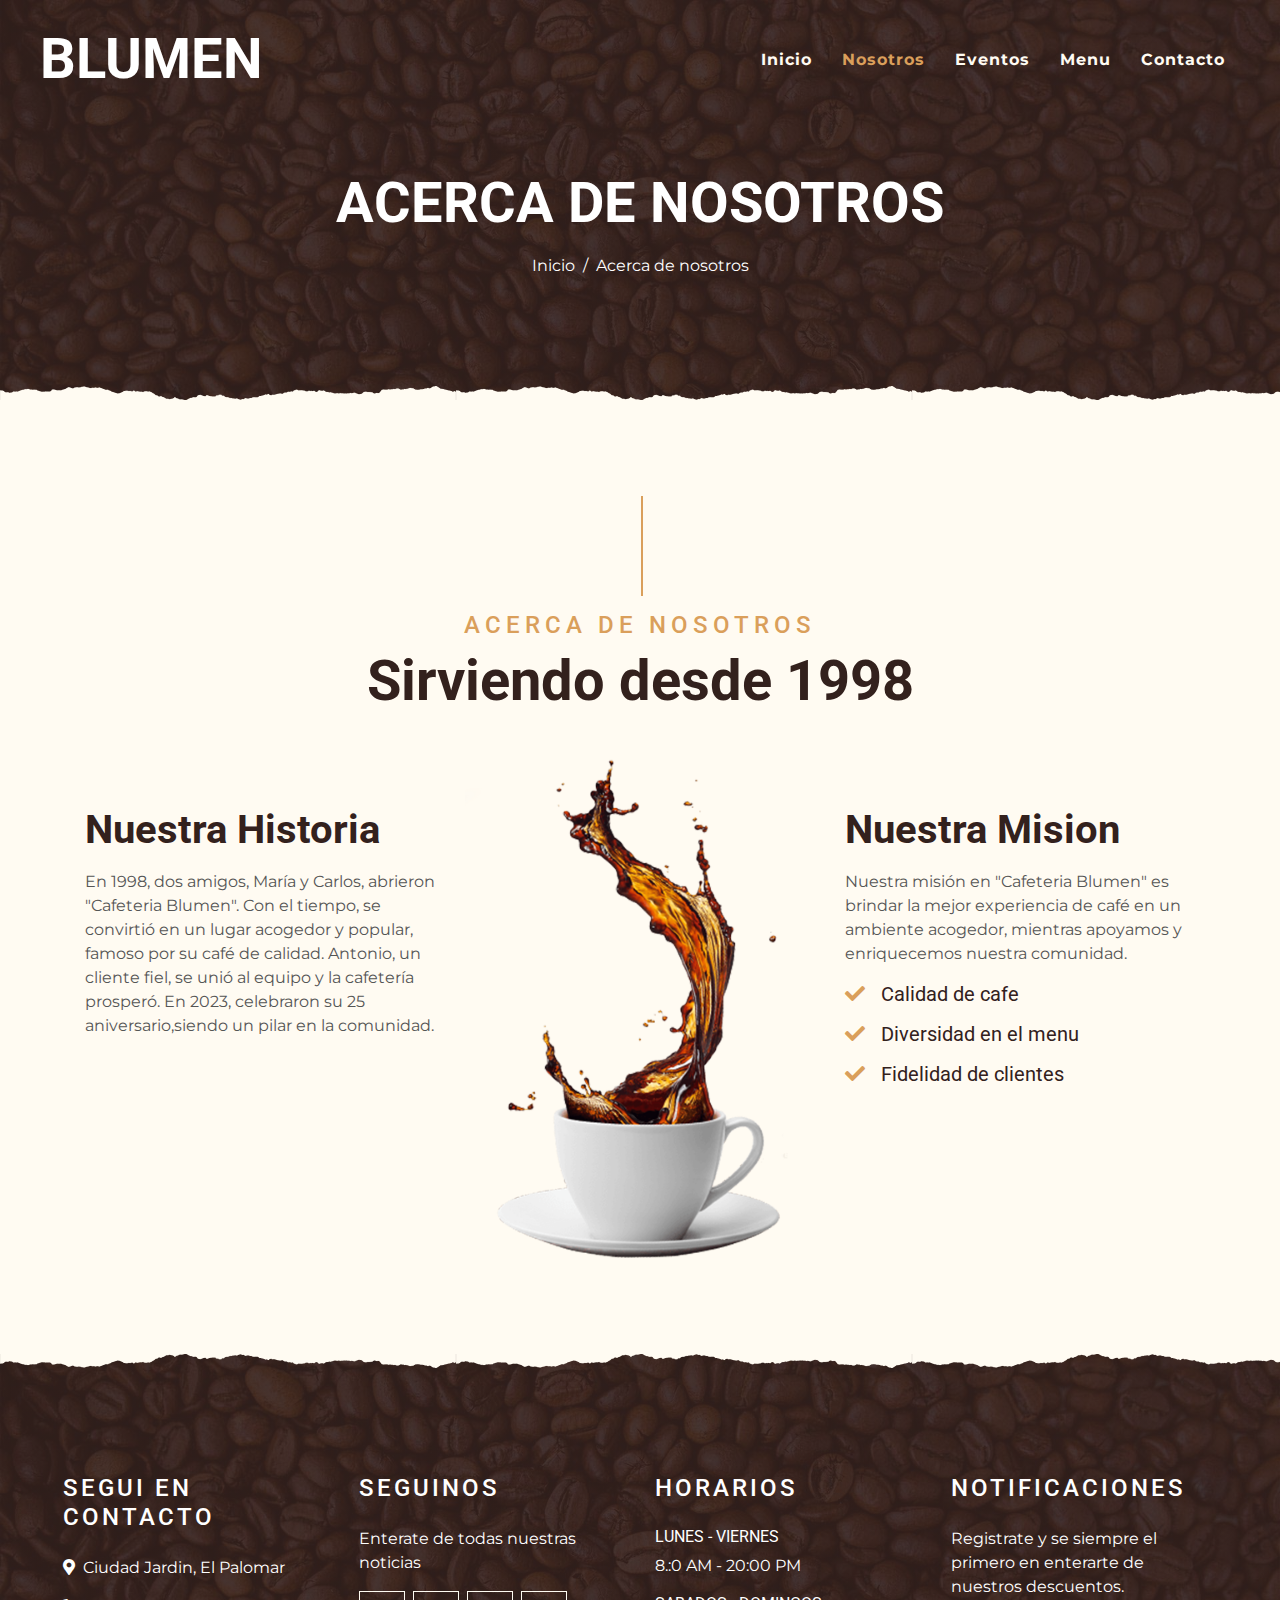
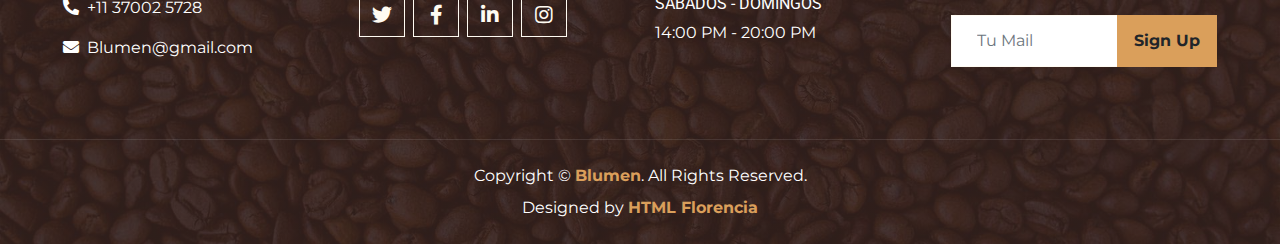
<file: Proyectofinal-FlorenciaHimmel/acerca.html>
<!DOCTYPE html>
<html lang="es">

<head>
    <meta charset="utf-8">
    <title>Cafeteria Blumen</title>
    <meta content="width=device-width, initial-scale=1.0" name="viewport">

    <!-- Favicon -->
    <link href="img/favicon.ico" rel="icon">

    <!-- Google Font -->
    <link rel="preconnect" href="https://fonts.gstatic.com">
    <link href="https://fonts.googleapis.com/css2?family=Montserrat:wght@200;400&family=Roboto:wght@400;500;700&display=swap" rel="stylesheet"> 

    <!-- Font Awesome -->
    <link href="https://cdnjs.cloudflare.com/ajax/libs/font-awesome/5.10.0/css/all.min.css" rel="stylesheet">


    <!-- Customized Bootstrap Stylesheet -->
    <link href="css/style.min.css" rel="stylesheet">
</head>

<body>
    <!-- Navbar -->
    <div class="container-fluid p-0 nav-bar">
        <nav class="navbar navbar-expand-lg bg-none navbar-dark py-3">
            <a href="index.html" class="navbar-brand px-lg-4 m-0">
                <h1 class="m-0 display-4 text-uppercase text-white">BLUMEN</h1>
            </a>
            <button type="button" class="navbar-toggler" data-toggle="collapse" data-target="#navbarCollapse">
                <span class="navbar-toggler-icon"></span>
            </button>
            <div class="collapse navbar-collapse justify-content-between" id="navbarCollapse">
                <div class="navbar-nav ml-auto p-4">
                    <a href="index.html" class="nav-item nav-link ">Inicio</a>
                    <a href="acerca.html" class="nav-item nav-link active">Nosotros</a>
                    <a href="eventos.html" class="nav-item nav-link">Eventos</a>
                    <a href="menu.html" class="nav-item nav-link">Menu</a>
                    <a href="contacto.html" class="nav-item nav-link">Contacto</a>
                </div>  
                </div>
            </div>
        </nav>
    </div>
    <!-- Navbar fin -->


    <!-- Page Header Start -->
    <div class="container-fluid page-header mb-5 position-relative overlay-bottom">
        <div class="d-flex flex-column align-items-center justify-content-center pt-0 pt-lg-5" style="min-height: 400px">
            <h1 class="display-4 mb-3 mt-0 mt-lg-5 text-white text-uppercase">Acerca de nosotros</h1>
            <div class="d-inline-flex mb-lg-5">
                <p class="m-0 text-white"><a class="text-white" href="">Inicio</a></p>
                <p class="m-0 text-white px-2">/</p>
                <p class="m-0 text-white">Acerca de nosotros</p>
            </div>
        </div>
    </div>
    <!-- Page Header End -->


    <!-- About Start -->
    <div class="container-fluid py-5">
        <div class="container">
            <div class="section-title">
                <h4 class="text-primary text-uppercase" style="letter-spacing: 5px;">Acerca de nosotros</h4>
                <h1 class="display-4">Sirviendo desde 1998</h1>
            </div>
            <div class="row">
                <div class="col-lg-4 py-0 py-lg-5">
                    <h1 class="mb-3">Nuestra Historia</h1>
                    <h5 class="mb-3"></h5>
                    <p>En 1998, dos amigos, María y Carlos, abrieron "Cafeteria Blumen". Con el tiempo, se convirtió en un lugar acogedor y popular, famoso por su café de calidad. Antonio, un cliente fiel, se unió al equipo y la cafetería prosperó. En 2023, celebraron su 25 aniversario,siendo un pilar en la comunidad.</p>
                </div>
                <div class="col-lg-4 py-5 py-lg-0" style="min-height: 500px;">
                    <div class="position-relative h-100">
                        <img class="position-absolute w-100 h-100" src="img/about.png" style="object-fit: cover;">
                    </div>
                </div>
                <div class="col-lg-4 py-0 py-lg-5">
                    <h1 class="mb-3">Nuestra Mision</h1>
                    <p>Nuestra misión en "Cafeteria Blumen" es brindar la mejor experiencia de café en un ambiente acogedor, mientras apoyamos y enriquecemos nuestra comunidad.</p>
                    <h5 class="mb-3"><i class="fa fa-check text-primary mr-3"></i>Calidad de cafe</h5>
                    <h5 class="mb-3"><i class="fa fa-check text-primary mr-3"></i>Diversidad en el menu</h5>
                    <h5 class="mb-3"><i class="fa fa-check text-primary mr-3"></i>Fidelidad de clientes</h5>
                </div>
            </div>
        </div>
    </div>
    <!-- About End -->



    <!-- Footer -->
    <div class="container-fluid footer text-white mt-5 pt-5 px-0 position-relative overlay-top">
        <div class="row mx-0 pt-5 px-sm-3 px-lg-5 mt-4">
            <div class="col-lg-3 col-md-6 mb-5">
                <h4 class="text-white text-uppercase mb-4" style="letter-spacing: 3px;">Segui en contacto</h4>
                <p><i class="fa fa-map-marker-alt mr-2"></i>Ciudad Jardin, El Palomar</p>
                <p><i class="fa fa-phone-alt mr-2"></i>+11 37002 5728</p>
                <p class="m-0"><i class="fa fa-envelope mr-2"></i>Blumen@gmail.com</p>
            </div>
            <div class="col-lg-3 col-md-6 mb-5">
                <h4 class="text-white text-uppercase mb-4" style="letter-spacing: 3px;">Seguinos</h4>
                <p>Enterate de todas nuestras noticias</p>
                <div class="d-flex justify-content-start">
                    <a class="btn btn-lg btn-outline-light btn-lg-square mr-2" href="#"><i class="fab fa-twitter"></i></a>
                    <a class="btn btn-lg btn-outline-light btn-lg-square mr-2" href="#"><i class="fab fa-facebook-f"></i></a>
                    <a class="btn btn-lg btn-outline-light btn-lg-square mr-2" href="#"><i class="fab fa-linkedin-in"></i></a>
                    <a class="btn btn-lg btn-outline-light btn-lg-square" href="#"><i class="fab fa-instagram"></i></a>
                </div>
            </div>
            <div class="col-lg-3 col-md-6 mb-5">
                <h4 class="text-white text-uppercase mb-4" style="letter-spacing: 3px;">Horarios</h4>
                <div>
                    <h6 class="text-white text-uppercase">Lunes - Viernes</h6>
                    <p>8.:0 AM - 20:00 PM</p>
                    <h6 class="text-white text-uppercase">Sabados - Domingos</h6>
                    <p>14:00 PM - 20:00 PM</p>
                </div>
            </div>
            <div class="col-lg-3 col-md-6 mb-5">
                <h4 class="text-white text-uppercase mb-4" style="letter-spacing: 3px;">Notificaciones</h4>
                <p>Registrate y se siempre el primero en enterarte de nuestros descuentos.</p>
                <div class="w-100">
                    <div class="input-group">
                        <input type="text" class="form-control border-light" style="padding: 25px;" placeholder="Tu Mail">
                        <div class="input-group-append">
                            <button class="btn btn-primary font-weight-bold px-3">Sign Up</button>
                        </div>
                    </div>
                </div>
            </div>
        </div>
        <div class="container-fluid text-center text-white border-top mt-4 py-4 px-sm-3 px-md-5" style="border-color: rgba(256, 256, 256, .1) !important;">
            <p class="mb-2 text-white">Copyright &copy; <a class="font-weight-bold" href="#">Blumen</a>. All Rights Reserved.</a></p>
            <p class="m-0 text-white">Designed by <a class="font-weight-bold" href="#">HTML Florencia</a></p>
        </div>
    </div>
    <!-- Footer Fin-->


    <!-- Back to Top -->
    <a href="#" class="btn btn-lg btn-primary btn-lg-square back-to-top"><i class="fa fa-angle-double-up"></i></a>

</body>

</html>
</file>
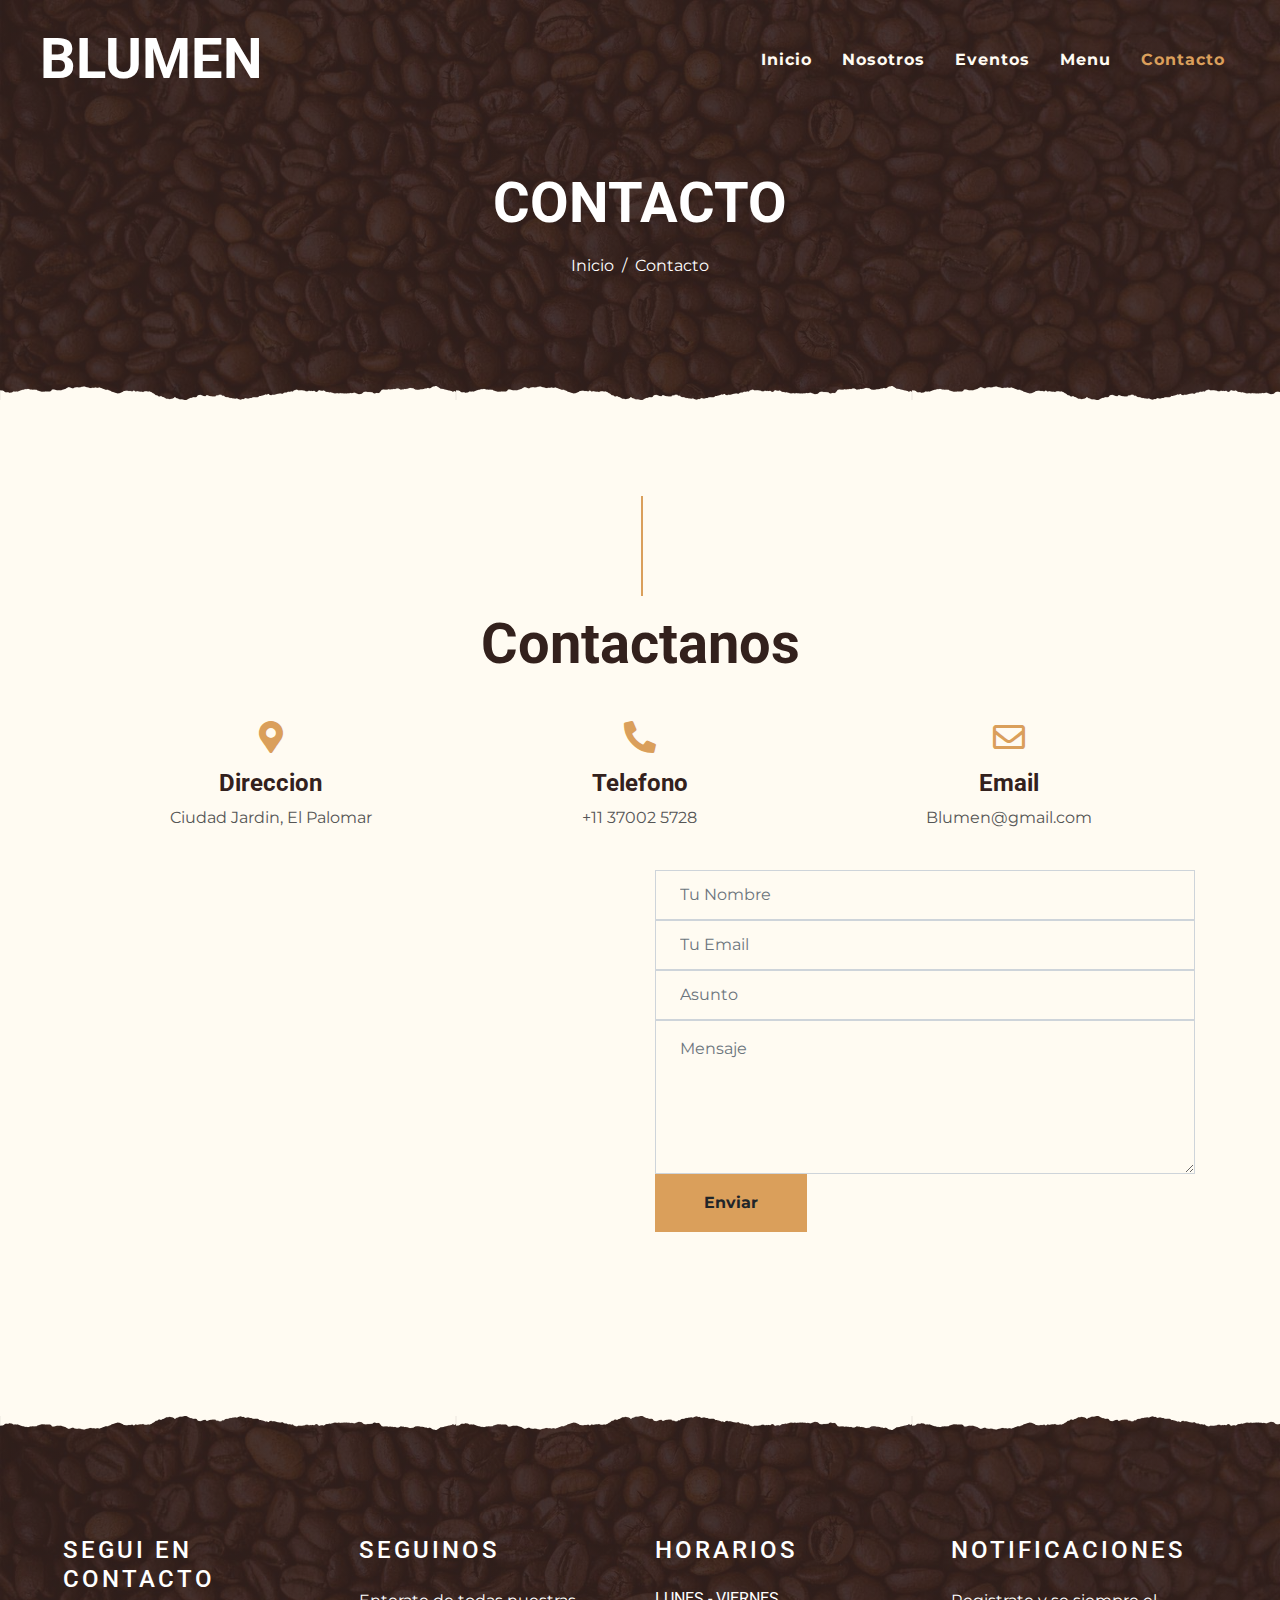
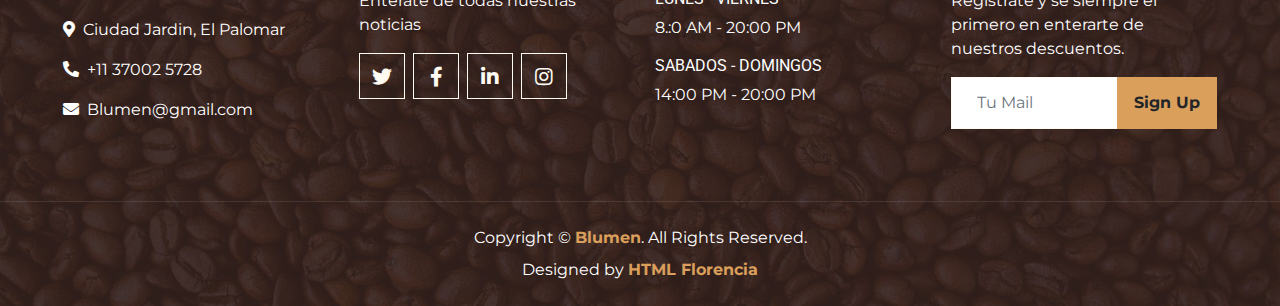
<file: Proyectofinal-FlorenciaHimmel/contacto.html>
<!DOCTYPE html>
<html lang="es">

<head>
    <meta charset="utf-8">
    <title>Cafeteria Blumen</title>
    <meta content="width=device-width, initial-scale=1.0" name="viewport">

    <!-- Favicon -->
    <link href="img/favicon.ico" rel="icon">

    <!-- Google Font -->
    <link rel="preconnect" href="https://fonts.gstatic.com">
    <link href="https://fonts.googleapis.com/css2?family=Montserrat:wght@200;400&family=Roboto:wght@400;500;700&display=swap" rel="stylesheet"> 

    <!-- Font Awesome -->
    <link href="https://cdnjs.cloudflare.com/ajax/libs/font-awesome/5.10.0/css/all.min.css" rel="stylesheet">

    <!-- Customized Bootstrap Stylesheet -->
    <link href="css/style.min.css" rel="stylesheet">
</head>

<body>
    <!-- Navbar -->
    <div class="container-fluid p-0 nav-bar">
        <nav class="navbar navbar-expand-lg bg-none navbar-dark py-3">
            <a href="index.html" class="navbar-brand px-lg-4 m-0">
                <h1 class="m-0 display-4 text-uppercase text-white">BLUMEN</h1>
            </a>
            <button type="button" class="navbar-toggler" data-toggle="collapse" data-target="#navbarCollapse">
                <span class="navbar-toggler-icon"></span>
            </button>
            <div class="collapse navbar-collapse justify-content-between" id="navbarCollapse">
                <div class="navbar-nav ml-auto p-4">
                    <a href="index.html" class="nav-item nav-link ">Inicio</a>
                    <a href="acerca.html" class="nav-item nav-link">Nosotros</a>
                    <a href="eventos.html" class="nav-item nav-link">Eventos</a>
                    <a href="menu.html" class="nav-item nav-link">Menu</a>
                    <a href="contacto.html" class="nav-item nav-link active">Contacto</a>
                </div>  
                </div>
            </div>
        </nav>
    </div>
    <!-- Navbar fin -->


    <!-- Page Header Start -->
    <div class="container-fluid page-header mb-5 position-relative overlay-bottom">
        <div class="d-flex flex-column align-items-center justify-content-center pt-0 pt-lg-5" style="min-height: 400px">
            <h1 class="display-4 mb-3 mt-0 mt-lg-5 text-white text-uppercase">Contacto</h1>
            <div class="d-inline-flex mb-lg-5">
                <p class="m-0 text-white"><a class="text-white" href="">Inicio</a></p>
                <p class="m-0 text-white px-2">/</p>
                <p class="m-0 text-white">Contacto</p>
            </div>
        </div>
    </div>
    <!-- Page Header End -->


    <!-- Contact Start -->
    <div class="container-fluid pt-5">
        <div class="container">
            <div class="section-title">
                <h1 class="display-4">Contactanos</h1>
            </div>
            <div class="row px-3 pb-2">
                <div class="col-sm-4 text-center mb-3">
                    <i class="fa fa-2x fa-map-marker-alt mb-3 text-primary"></i>
                    <h4 class="font-weight-bold">Direccion</h4>
                    <p>Ciudad Jardin, El Palomar</p>
                </div>
                <div class="col-sm-4 text-center mb-3">
                    <i class="fa fa-2x fa-phone-alt mb-3 text-primary"></i>
                    <h4 class="font-weight-bold">Telefono</h4>
                    <p>+11 37002 5728</p>
                </div>
                <div class="col-sm-4 text-center mb-3">
                    <i class="far fa-2x fa-envelope mb-3 text-primary"></i>
                    <h4 class="font-weight-bold">Email</h4>
                    <p>Blumen@gmail.com                    </p>
                </div>
            </div>
            <div class="row">
                <div class="col-md-6 pb-5">
                    <iframe style="width: 100%; height: 443px;"
                    src="https://www.google.com/maps/embed?pb=!1m18!1m12!1m3!1d6568.008632965605!2d-58.595913401093725!3d-34.60405235859238!2m3!1f0!2f0!3f0!3m2!1i1024!2i768!4f13.1!3m3!1m2!1s0x95bcb853d0483bb1%3A0x861deec6d68c7e46!2sPlaza%20de%20los%20Aviadores!5e0!3m2!1ses!2sar!4v1691090152617!5m2!1ses!2sar" frameborder="0" style="border:0;" allowfullscreen="" aria-hidden="false" tabindex="0"></iframe>
                </div>
                <div class="col-md-6 pb-5">
                    <div class="contact-form">
                        <div id="success"></div>
                        <form name="sentMessage" id="contactForm" novalidate="novalidate">
                            <div class="control-group">
                                <input type="text" class="form-control bg-transparent p-4" placeholder="Tu Nombre"
                                   />
                               
                            </div>
                            <div class="control-group">
                                <input type="email" class="form-control bg-transparent p-4" placeholder="Tu Email"
                                     />
                               
                            </div>
                            <div class="control-group">
                                <input type="text" class="form-control bg-transparent p-4" id="subject" placeholder="Asunto"
                                   />
                              
                            </div>
                            <div class="control-group">
                                <textarea class="form-control bg-transparent py-3 px-4" rows="5"  placeholder="Mensaje"
                                    ></textarea>
                               
                            </div>
                            <div>
                                <button class="btn btn-primary font-weight-bold py-3 px-5" type="submit">Enviar</button>
                            </div>
                        </form>
                    </div>
                </div>
            </div>
        </div>
    </div>
    <!-- Contact End -->



    <!-- Footer -->
    <div class="container-fluid footer text-white mt-5 pt-5 px-0 position-relative overlay-top">
        <div class="row mx-0 pt-5 px-sm-3 px-lg-5 mt-4">
            <div class="col-lg-3 col-md-6 mb-5">
                <h4 class="text-white text-uppercase mb-4" style="letter-spacing: 3px;">Segui en contacto</h4>
                <p><i class="fa fa-map-marker-alt mr-2"></i>Ciudad Jardin, El Palomar</p>
                <p><i class="fa fa-phone-alt mr-2"></i>+11 37002 5728</p>
                <p class="m-0"><i class="fa fa-envelope mr-2"></i>Blumen@gmail.com</p>
            </div>
            <div class="col-lg-3 col-md-6 mb-5">
                <h4 class="text-white text-uppercase mb-4" style="letter-spacing: 3px;">Seguinos</h4>
                <p>Enterate de todas nuestras noticias</p>
                <div class="d-flex justify-content-start">
                    <a class="btn btn-lg btn-outline-light btn-lg-square mr-2" href="#"><i class="fab fa-twitter"></i></a>
                    <a class="btn btn-lg btn-outline-light btn-lg-square mr-2" href="#"><i class="fab fa-facebook-f"></i></a>
                    <a class="btn btn-lg btn-outline-light btn-lg-square mr-2" href="#"><i class="fab fa-linkedin-in"></i></a>
                    <a class="btn btn-lg btn-outline-light btn-lg-square" href="#"><i class="fab fa-instagram"></i></a>
                </div>
            </div>
            <div class="col-lg-3 col-md-6 mb-5">
                <h4 class="text-white text-uppercase mb-4" style="letter-spacing: 3px;">Horarios</h4>
                <div>
                    <h6 class="text-white text-uppercase">Lunes - Viernes</h6>
                    <p>8.:0 AM - 20:00 PM</p>
                    <h6 class="text-white text-uppercase">Sabados - Domingos</h6>
                    <p>14:00 PM - 20:00 PM</p>
                </div>
            </div>
            <div class="col-lg-3 col-md-6 mb-5">
                <h4 class="text-white text-uppercase mb-4" style="letter-spacing: 3px;">Notificaciones</h4>
                <p>Registrate y se siempre el primero en enterarte de nuestros descuentos.</p>
                <div class="w-100">
                    <div class="input-group">
                        <input type="text" class="form-control border-light" style="padding: 25px;" placeholder="Tu Mail">
                        <div class="input-group-append">
                            <button class="btn btn-primary font-weight-bold px-3">Sign Up</button>
                        </div>
                    </div>
                </div>
            </div>
        </div>
        <div class="container-fluid text-center text-white border-top mt-4 py-4 px-sm-3 px-md-5" style="border-color: rgba(256, 256, 256, .1) !important;">
            <p class="mb-2 text-white">Copyright &copy; <a class="font-weight-bold" href="#">Blumen</a>. All Rights Reserved.</a></p>
            <p class="m-0 text-white">Designed by <a class="font-weight-bold" href="#">HTML Florencia</a></p>
        </div>
    </div>
    <!-- Footer fin -->

    <!-- Back to Top -->
    <a href="#" class="btn btn-lg btn-primary btn-lg-square back-to-top"><i class="fa fa-angle-double-up"></i></a>

</body>

</html>
</file>
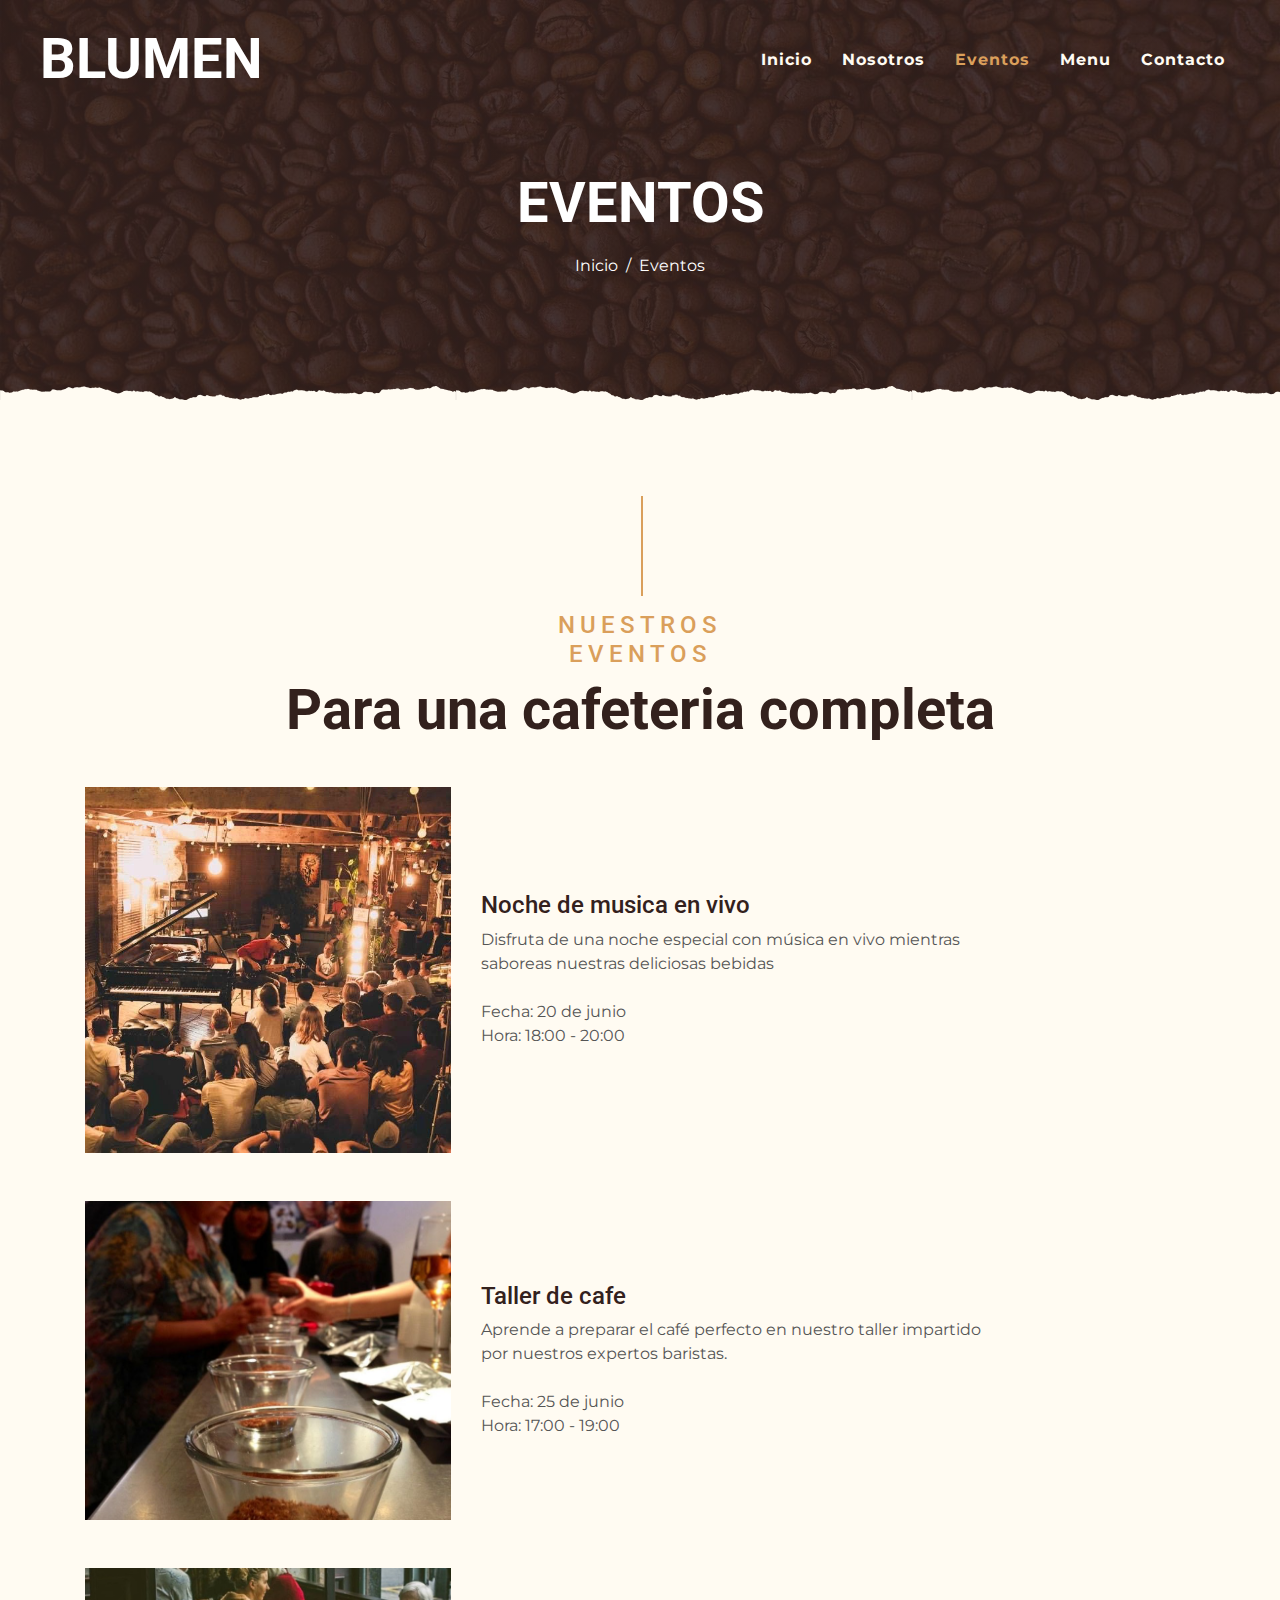
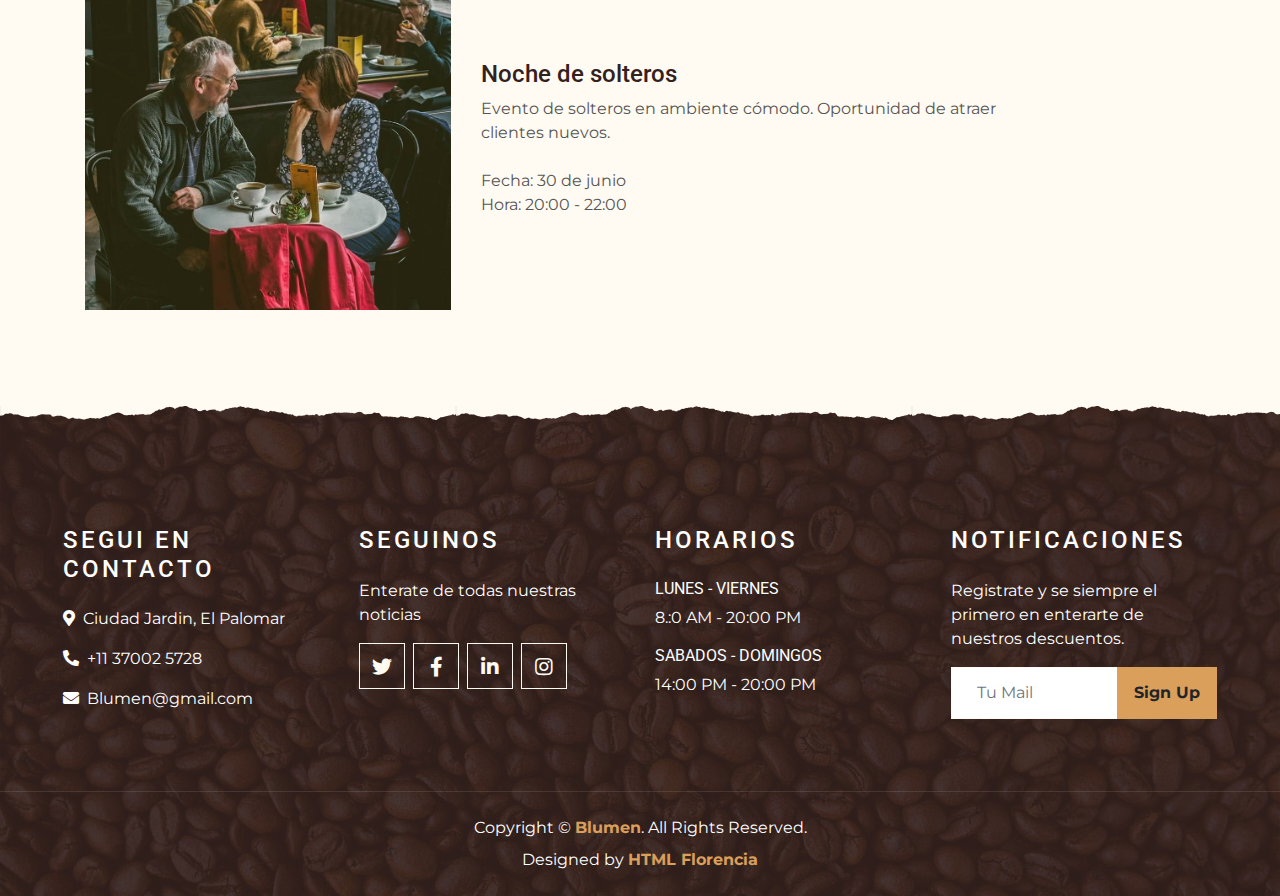
<file: Proyectofinal-FlorenciaHimmel/eventos.html>
<!DOCTYPE html>
<html lang="es">

<head>
    <meta charset="utf-8">
    <title>Cafeteria Blumen</title>
    <meta content="width=device-width, initial-scale=1.0" name="viewport">

    <!-- Favicon -->
    <link href="img/favicon.ico" rel="icon">

    <!-- Google Font -->
    <link rel="preconnect" href="https://fonts.gstatic.com">
    <link href="https://fonts.googleapis.com/css2?family=Montserrat:wght@200;400&family=Roboto:wght@400;500;700&display=swap" rel="stylesheet"> 

    <!-- Font Awesome -->
    <link href="https://cdnjs.cloudflare.com/ajax/libs/font-awesome/5.10.0/css/all.min.css" rel="stylesheet">


    <!-- Customized Bootstrap Stylesheet -->
    <link href="css/style.min.css" rel="stylesheet">
</head>

<body>
    <!-- Navbar -->
    <div class="container-fluid p-0 nav-bar">
        <nav class="navbar navbar-expand-lg bg-none navbar-dark py-3">
            <a href="index.html" class="navbar-brand px-lg-4 m-0">
                <h1 class="m-0 display-4 text-uppercase text-white">BLUMEN</h1>
            </a>
            <button type="button" class="navbar-toggler" data-toggle="collapse" data-target="#navbarCollapse">
                <span class="navbar-toggler-icon"></span>
            </button>
            <div class="collapse navbar-collapse justify-content-between" id="navbarCollapse">
                <div class="navbar-nav ml-auto p-4">
                    <a href="index.html" class="nav-item nav-link ">Inicio</a>
                    <a href="acerca.html" class="nav-item nav-link">Nosotros</a>
                    <a href="eventos.html" class="nav-item nav-link active">Eventos</a>
                    <a href="menu.html" class="nav-item nav-link">Menu</a>
                    <a href="contacto.html" class="nav-item nav-link">Contacto</a>
                </div>  
                </div>
            </div>
        </nav>
    </div>
    <!-- Navbar fin -->

    <!-- Page Header Start -->
    <div class="container-fluid page-header mb-5 position-relative overlay-bottom">
        <div class="d-flex flex-column align-items-center justify-content-center pt-0 pt-lg-5" style="min-height: 400px">
            <h1 class="display-4 mb-3 mt-0 mt-lg-5 text-white text-uppercase">Eventos</h1>
            <div class="d-inline-flex mb-lg-5">
                <p class="m-0 text-white"><a class="text-white" href="">Inicio</a></p>
                <p class="m-0 text-white px-2">/</p>
                <p class="m-0 text-white">Eventos</p>
            </div>
        </div>
    </div>
    <!-- Page Header End -->

 <!-- eventos -->
    <div class="container-fluid pt-5">
        <div class="container">
            <div class="section-title">
                <h4 class="text-primary text-uppercase" style="letter-spacing: 5px;"><Nav>Nuestros</Nav> Eventos</h4>
                <h1 class="display-4">Para una cafeteria completa</h1>
            </div>
            <div class="row">
                <div class="col-lg-10 mb-5">
                    <div class="row align-items-center">
                        <div class="col-sm-5">
                            <img class="img-fluid mb-3 mb-sm-0" src="img/musica.jpeg" alt="">
                        </div>
                        <div class="col-sm-7">
                            <h4>Noche de musica en vivo</h4>
                            <p class="m-0">Disfruta de una noche especial con música en vivo mientras saboreas nuestras deliciosas bebidas</p>
                            <BR>
                            <p class="m-0"> Fecha: 20 de junio</p>
                            <P class="m-0">Hora: 18:00 - 20:00</p>
                        </div>
                    </div>
                </div>
                <div class="col-lg-10 mb-5">
                    <div class="row align-items-center">
                        <div class="col-sm-5">
                            <img class="img-fluid mb-3 mb-sm-0" src="img/taller2.jpg" alt="">
                        </div>
                        <div class="col-sm-7">
                            <h4>Taller de cafe</h4>
                            <p class="m-0">Aprende a preparar el café perfecto en nuestro taller impartido por nuestros expertos baristas.</p>
                            <BR>
                            <P class="m-0">Fecha: 25 de junio</P>
                            <P class="m-0">Hora: 17:00 - 19:00</P>
                        </div>
                    </div>
                </div>
                <div class="col-lg-10 mb-5">
                    <div class="row align-items-center">
                        <div class="col-sm-5">
                            <img class="img-fluid mb-3 mb-sm-0" src="img/solteros.jpeg" alt="">
                        </div>
                        <div class="col-sm-7">
                            <h4>Noche de solteros</h4>
                            <p class="m-0">Evento de solteros en ambiente cómodo. Oportunidad de atraer clientes nuevos.</p>
                            <BR>
                            <P class="m-0">Fecha: 30 de junio</P>
                            <P class="m-0">Hora: 20:00 - 22:00</P>
                        </div>
                    </div>
                </div>
            </div>
        </div>
    </div>
    



    <!-- Footer -->
    <div class="container-fluid footer text-white mt-5 pt-5 px-0 position-relative overlay-top">
        <div class="row mx-0 pt-5 px-sm-3 px-lg-5 mt-4">
            <div class="col-lg-3 col-md-6 mb-5">
                <h4 class="text-white text-uppercase mb-4" style="letter-spacing: 3px;">Segui en contacto</h4>
                <p><i class="fa fa-map-marker-alt mr-2"></i>Ciudad Jardin, El Palomar</p>
                <p><i class="fa fa-phone-alt mr-2"></i>+11 37002 5728</p>
                <p class="m-0"><i class="fa fa-envelope mr-2"></i>Blumen@gmail.com</p>
            </div>
            <div class="col-lg-3 col-md-6 mb-5">
                <h4 class="text-white text-uppercase mb-4" style="letter-spacing: 3px;">Seguinos</h4>
                <p>Enterate de todas nuestras noticias</p>
                <div class="d-flex justify-content-start">
                    <a class="btn btn-lg btn-outline-light btn-lg-square mr-2" href="#"><i class="fab fa-twitter"></i></a>
                    <a class="btn btn-lg btn-outline-light btn-lg-square mr-2" href="#"><i class="fab fa-facebook-f"></i></a>
                    <a class="btn btn-lg btn-outline-light btn-lg-square mr-2" href="#"><i class="fab fa-linkedin-in"></i></a>
                    <a class="btn btn-lg btn-outline-light btn-lg-square" href="#"><i class="fab fa-instagram"></i></a>
                </div>
            </div>
            <div class="col-lg-3 col-md-6 mb-5">
                <h4 class="text-white text-uppercase mb-4" style="letter-spacing: 3px;">Horarios</h4>
                <div>
                    <h6 class="text-white text-uppercase">Lunes - Viernes</h6>
                    <p>8.:0 AM - 20:00 PM</p>
                    <h6 class="text-white text-uppercase">Sabados - Domingos</h6>
                    <p>14:00 PM - 20:00 PM</p>
                </div>
            </div>
            <div class="col-lg-3 col-md-6 mb-5">
                <h4 class="text-white text-uppercase mb-4" style="letter-spacing: 3px;">Notificaciones</h4>
                <p>Registrate y se siempre el primero en enterarte de nuestros descuentos.</p>
                <div class="w-100">
                    <div class="input-group">
                        <input type="text" class="form-control border-light" style="padding: 25px;" placeholder="Tu Mail">
                        <div class="input-group-append">
                            <button class="btn btn-primary font-weight-bold px-3">Sign Up</button>
                        </div>
                    </div>
                </div>
            </div>
        </div>
        <div class="container-fluid text-center text-white border-top mt-4 py-4 px-sm-3 px-md-5" style="border-color: rgba(256, 256, 256, .1) !important;">
            <p class="mb-2 text-white">Copyright &copy; <a class="font-weight-bold" href="#">Blumen</a>. All Rights Reserved.</a></p>
            <p class="m-0 text-white">Designed by <a class="font-weight-bold" href="#">HTML Florencia</a></p>
        </div>
    </div>
    <!-- Footer Fin-->


    <!-- Back to Top -->
    <a href="#" class="btn btn-lg btn-primary btn-lg-square back-to-top"><i class="fa fa-angle-double-up"></i></a>

</body>

</html>
</file>
